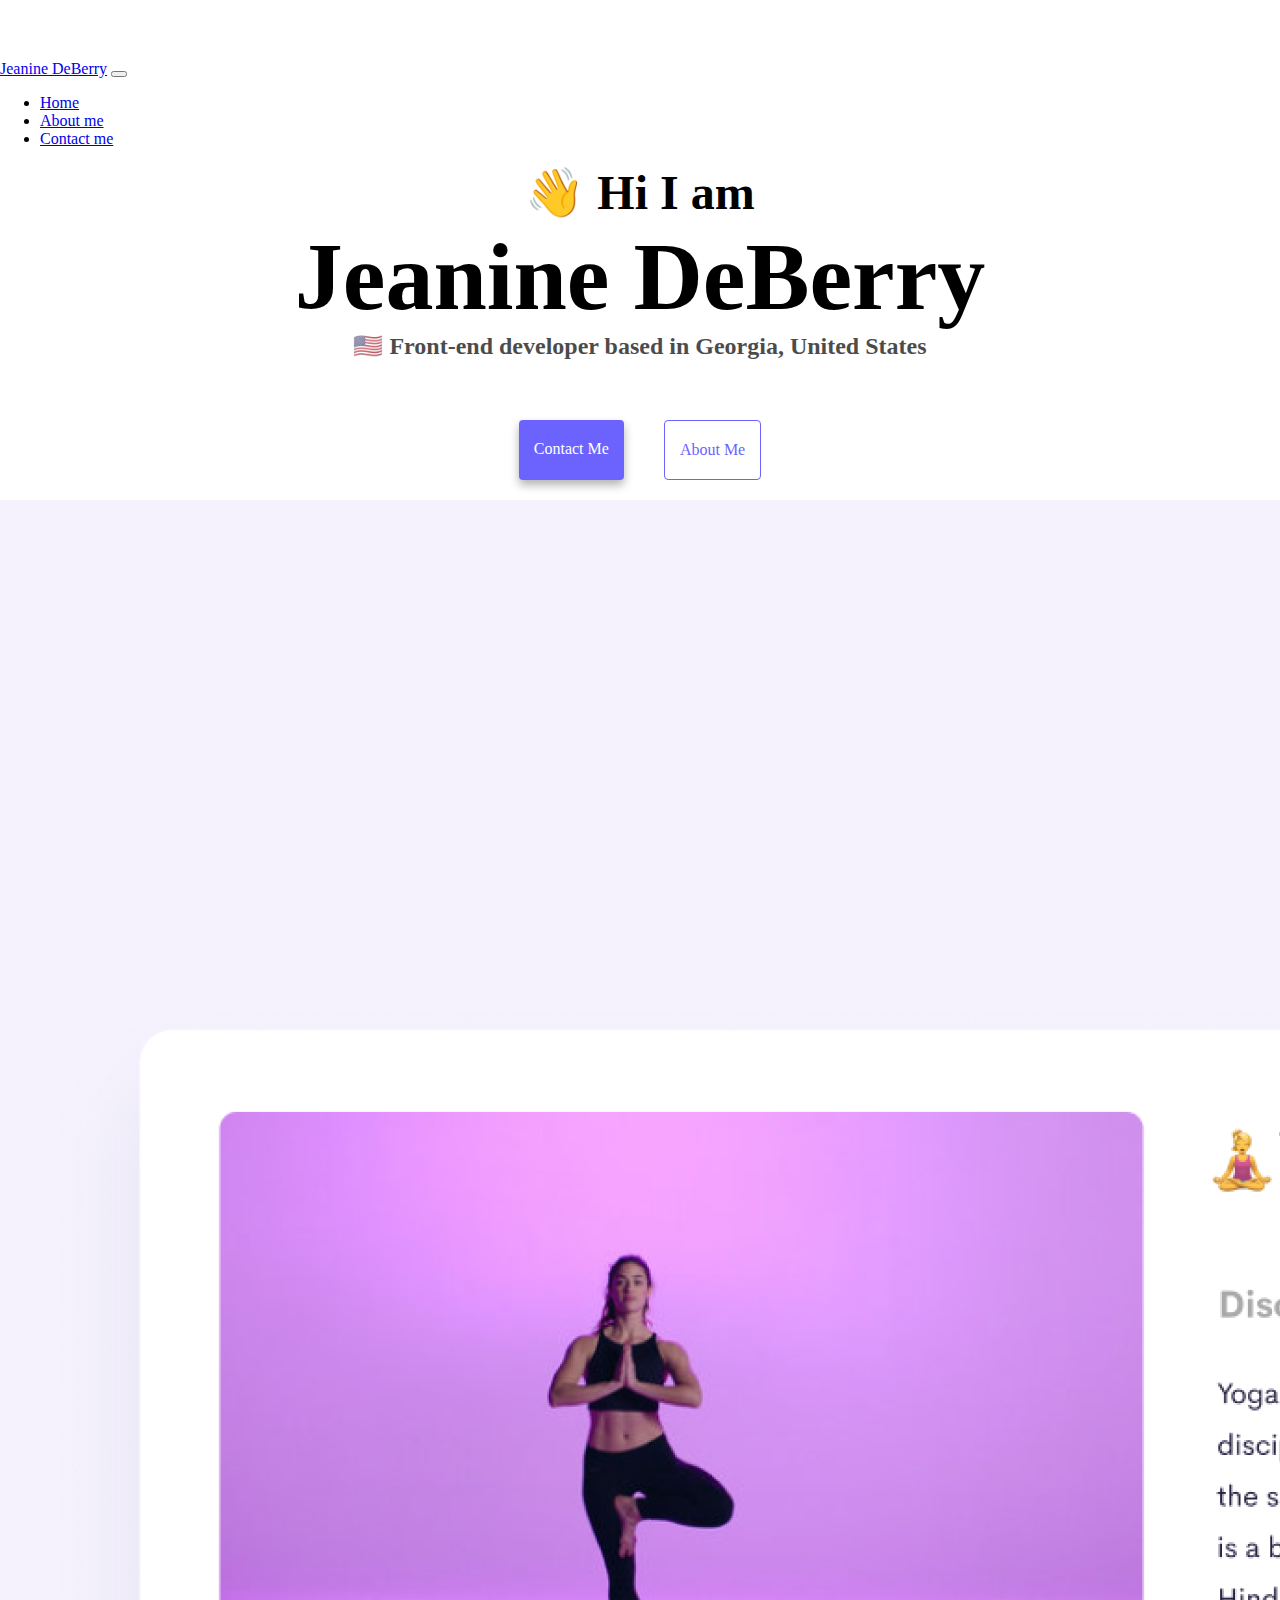
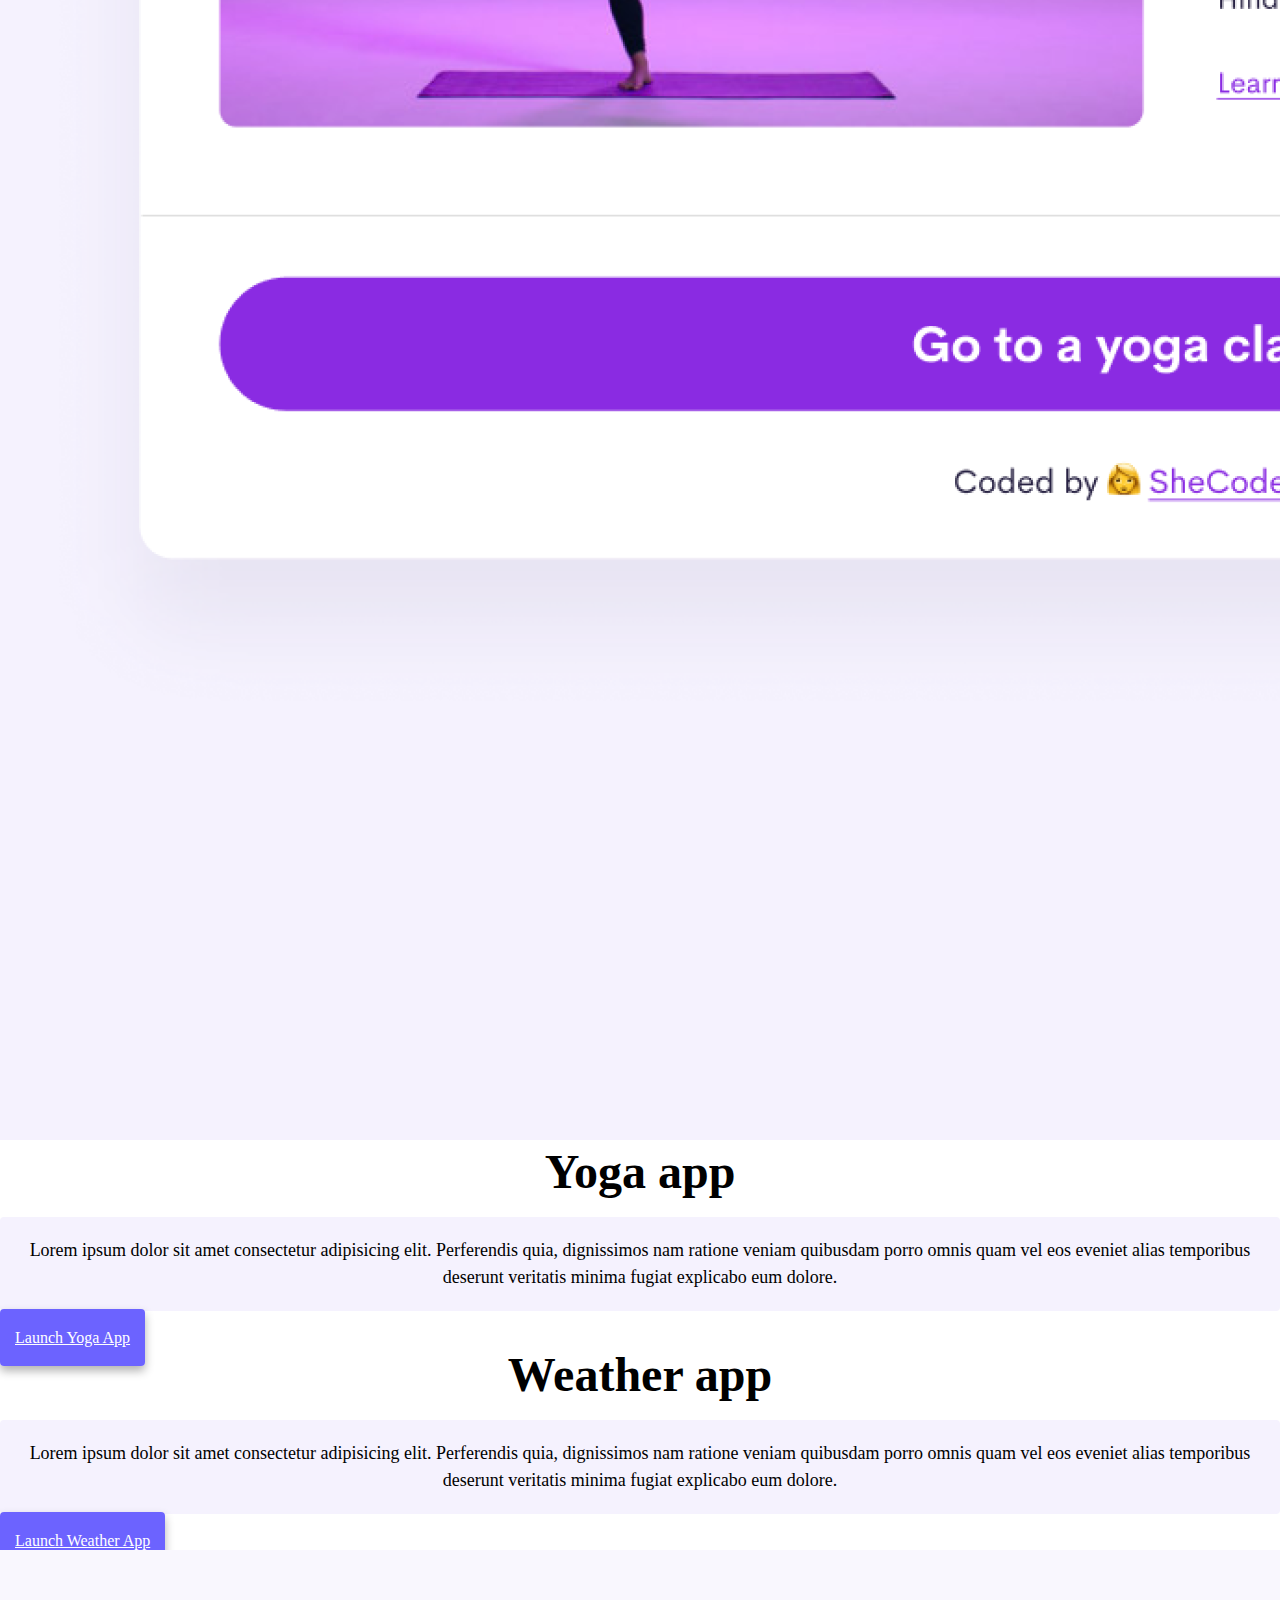
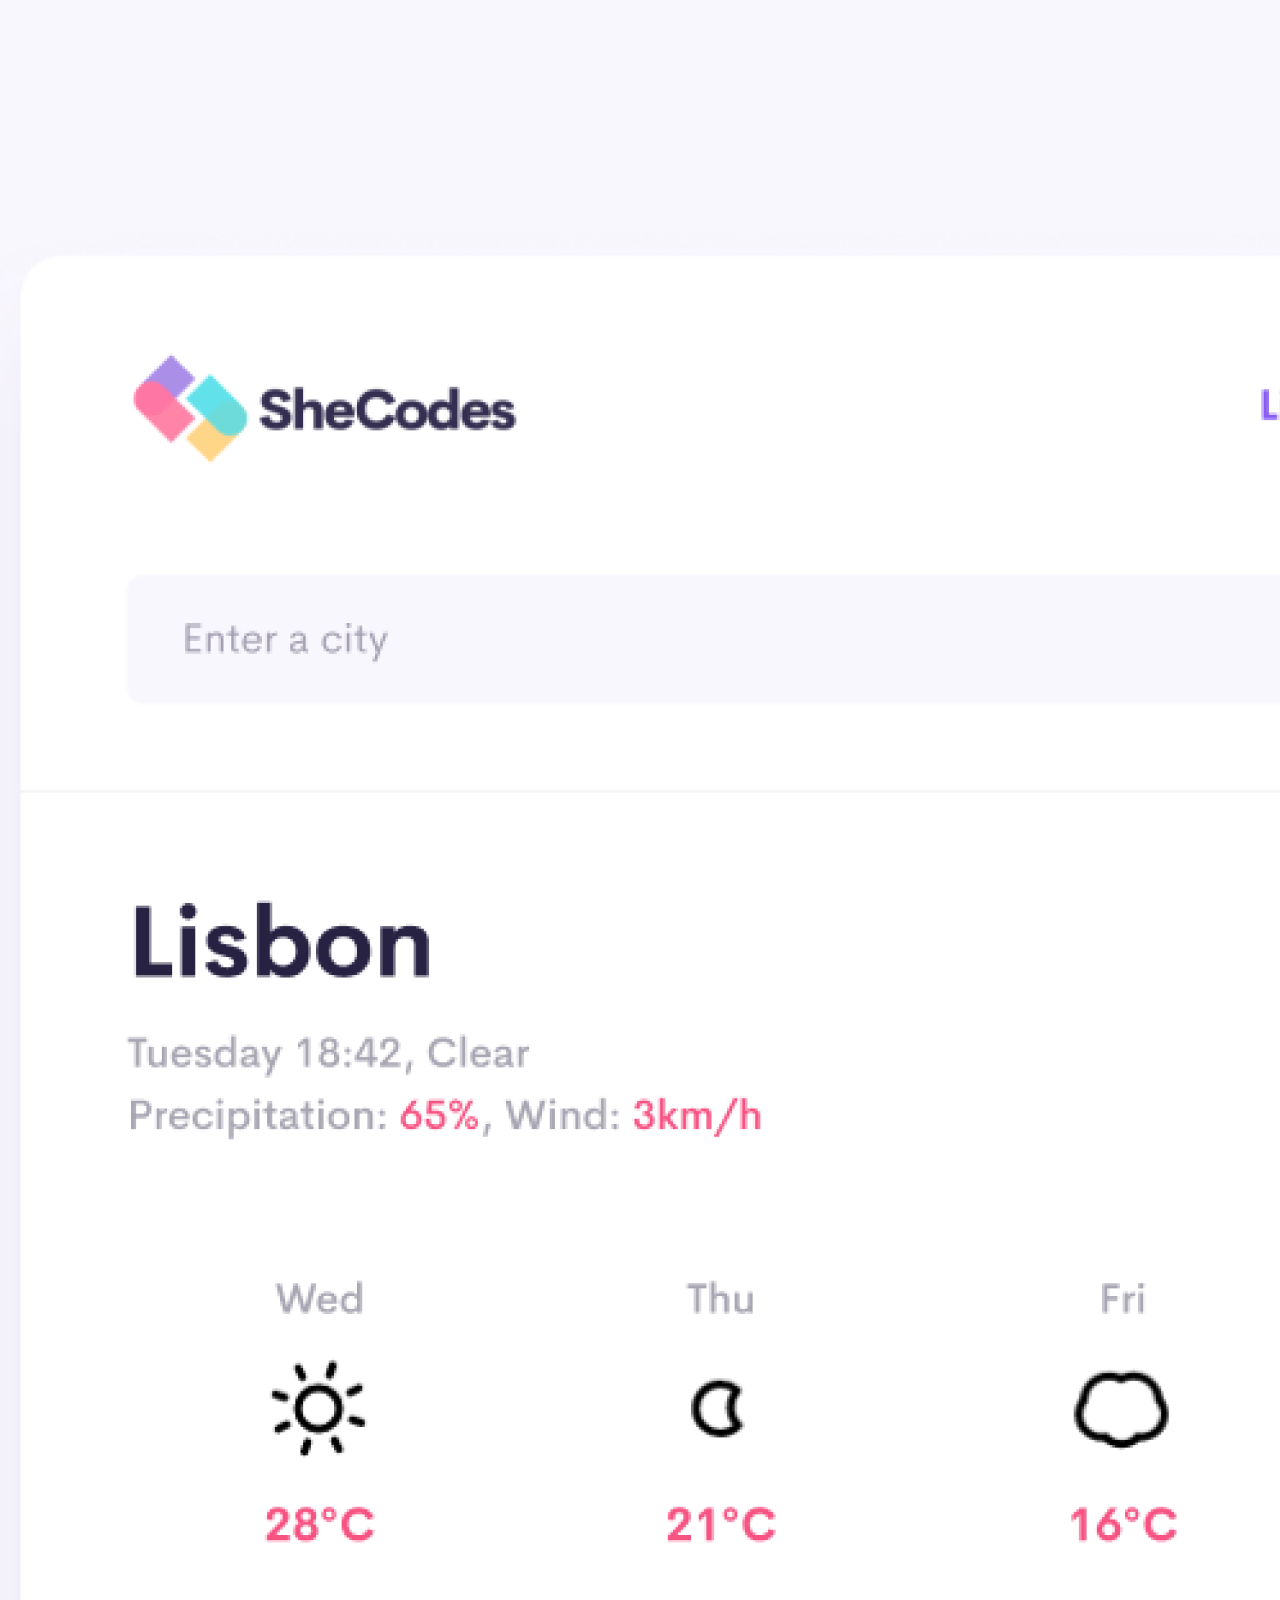
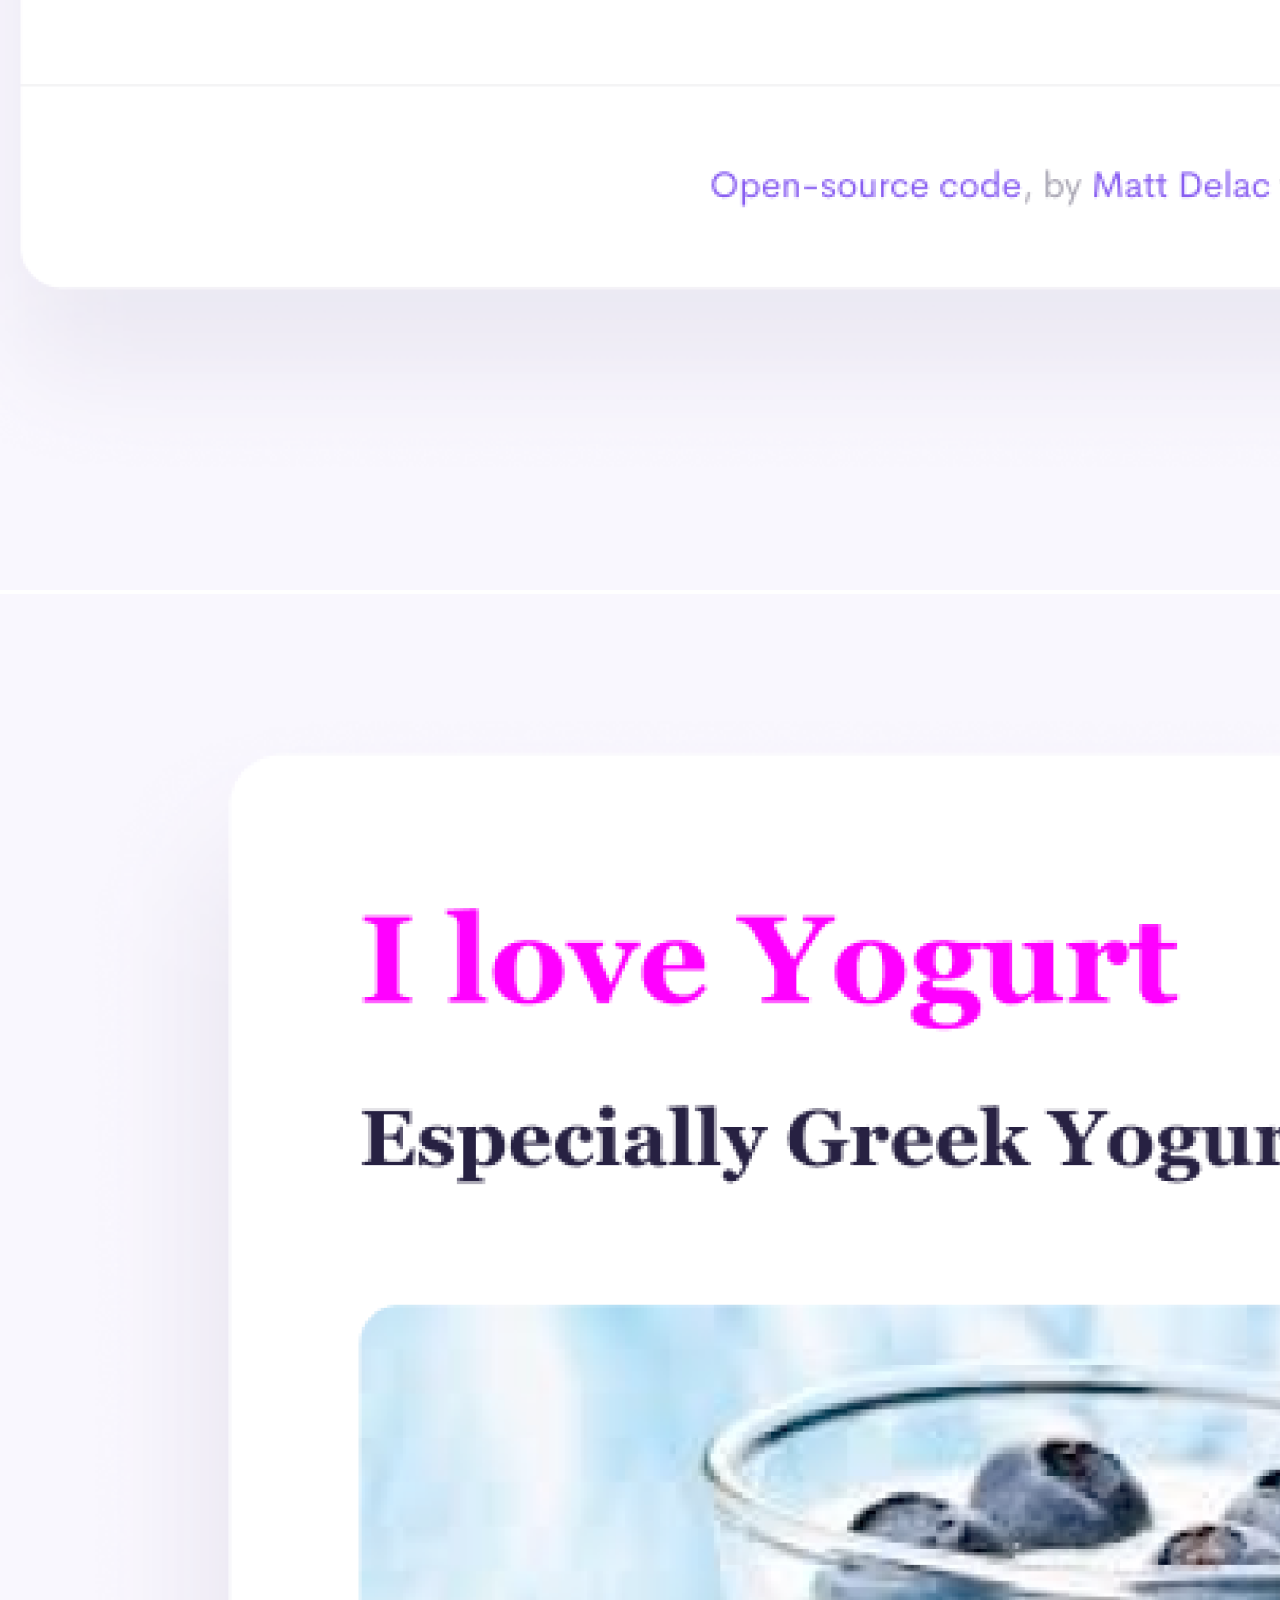
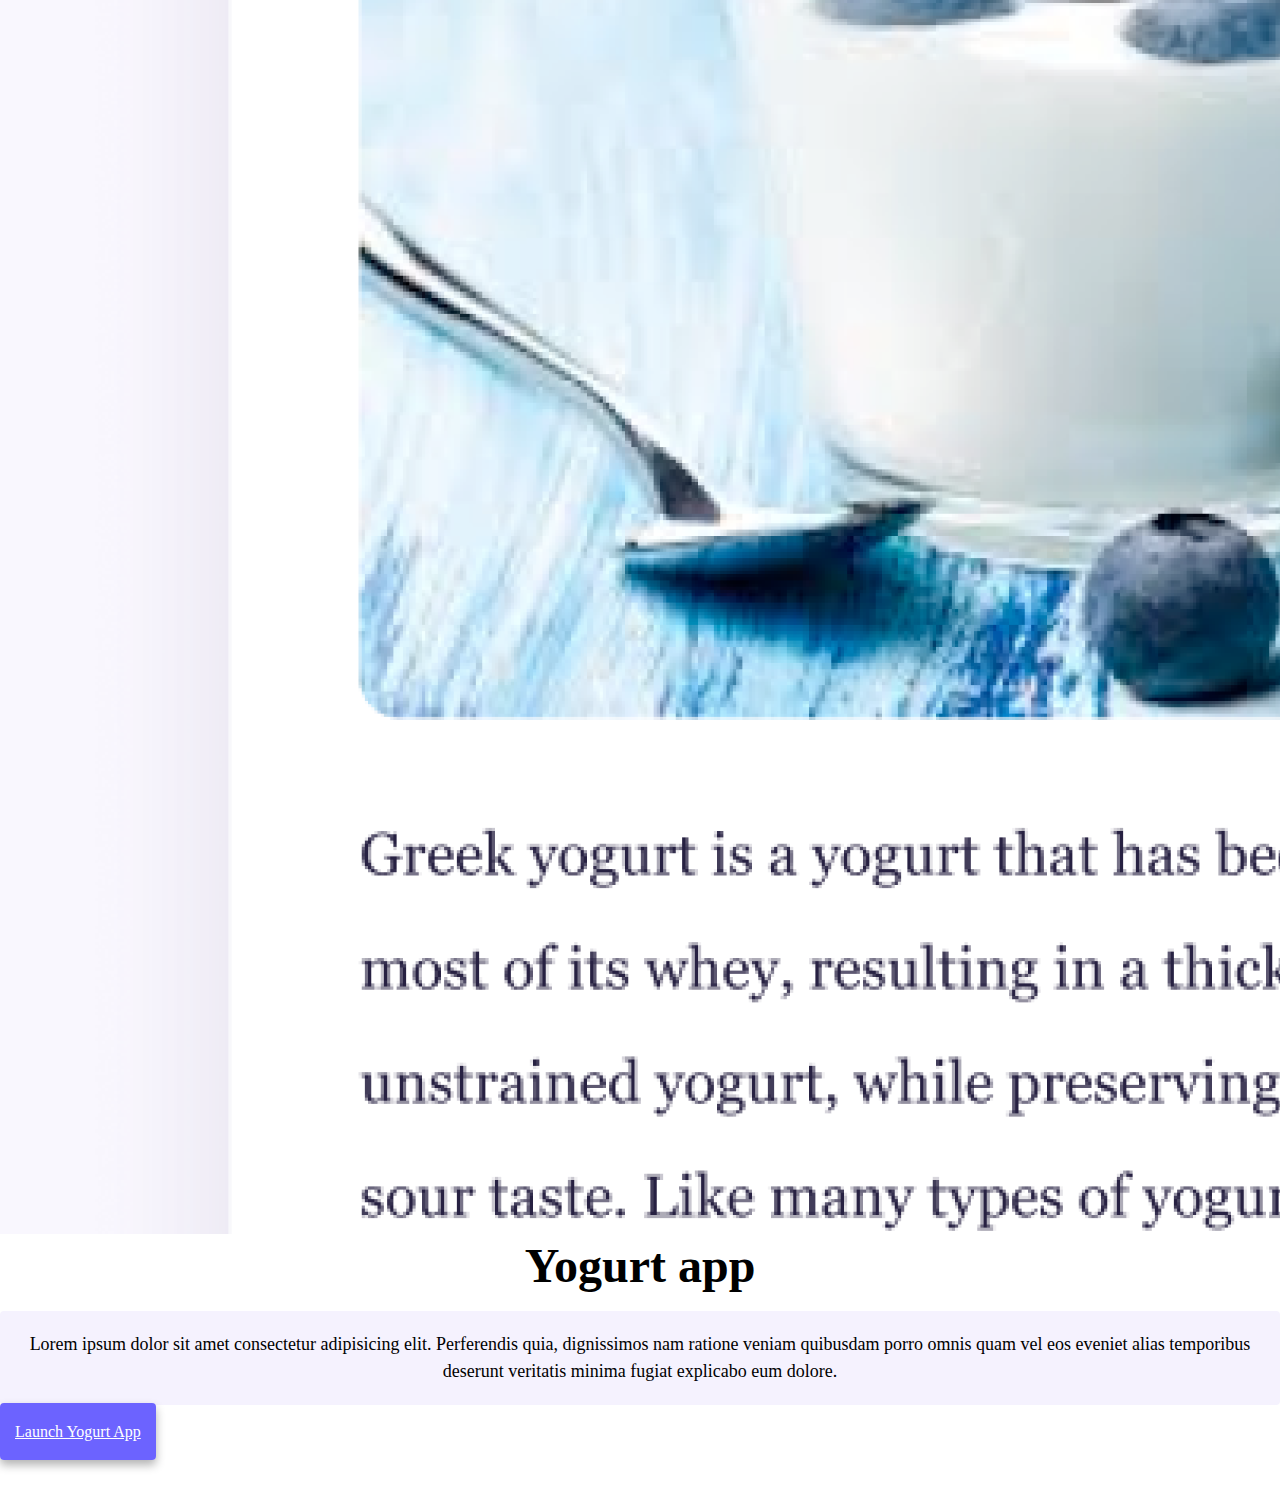
<file: index.html>
<!DOCTYPE html>
<html lang="en">
  <head>
    <script
      type="text/javascript"
      src="https://codesandbox.io/public/sse-hooks/sse-hooks.e15ace8ccace5398a721ffec81f121de.js"
    ></script>
    <script
      type="text/javascript"
      src="https://codesandbox.io/static/js/banner.d9cb10a38.js"
    ></script>
    <meta charset="UTF-8" />
    <meta
      name="description"
      content="Homepage for Jeanine DeBerry Front-end developer based in Georgia, United States"
    />
    <meta http-equiv="X-UA-Compatible" content="IE=edge" />
    <meta name="viewport" content="width=device-width, initial-scale=1.0" />
    <title>Jeanine DeBerry - Front-end Developer</title>
    <link
      href="https://cdn.jsdelivr.net/npm/bootstrap@5.0.0-beta2/dist/css/bootstrap.min.css"
      rel="stylesheet"
      integrity="sha384-BmbxuPwQa2lc/FVzBcNJ7UAyJxM6wuqIj61tLrc4wSX0szH/Ev+nYRRuWlolflfl"
      crossorigin="anonymous"
    />
    <script
      src="https://cdn.jsdelivr.net/npm/bootstrap@5.0.0-beta2/dist/js/bootstrap.bundle.min.js"
      integrity="sha384-b5kHyXgcpbZJO/tY9Ul7kGkf1S0CWuKcCD38l8YkeH8z8QjE0GmW1gYU5S9FOnJ0"
      crossorigin="anonymous"
    ></script>
    <link rel="stylesheet" href="style.css" />
    <style type="text/css" id="country-flag-fixer-ext-head">
      @font-face {
        font-family: "Twemoji Country Flags";
        font-style: normal;
        src: url("chrome-extension://jhcpefjbhmbkgjgipkhndplfbhdecijh/assets/TwemojiCountryFlags.woff2")
          format("woff2");
        unicode-range: U+1F1E6-1F1FF, U+1F3F4, U+E0062-E0063, U+E0065, U+E0067,
          U+E006C, U+E006E, U+E0073-E0074, U+E0077, U+E007F;
      }

      @font-face {
        font-family: "Twemoji Country Flags";
        font-style: italic; /* Defined to prevent italic styled flags */
        src: url("chrome-extension://jhcpefjbhmbkgjgipkhndplfbhdecijh/assets/TwemojiCountryFlags.woff2")
          format("woff2");
        unicode-range: U+1F1E6-1F1FF, U+1F3F4, U+E0062-E0063, U+E0065, U+E0067,
          U+E006C, U+E006E, U+E0073-E0074, U+E0077, U+E007F;
      }
    </style>
    <style type="text/css" id="country-flag-fixer-ext">
      body {
        font-family: "Twemoji Country Flags", var(--bs-font-sans-serif) !important;
      }
      code,
      kbd,
      pre,
      samp {
        font-family: "Twemoji Country Flags", var(--bs-font-monospace) !important;
      }
      .tooltip {
        font-family: "Twemoji Country Flags", var(--bs-font-sans-serif) !important;
      }
      .popover {
        font-family: "Twemoji Country Flags", var(--bs-font-sans-serif) !important;
      }
      .font-monospace {
        font-family: "Twemoji Country Flags", var(--bs-font-monospace) !important;
      }
    </style>
  </head>
  <body>
    <nav class="navbar navbar-expand-lg navbar-light bg-light fixed-top">
      <div class="container">
        <a class="navbar-brand" href="index.html">Jeanine DeBerry</a>
        <button
          class="navbar-toggler"
          type="button"
          data-bs-toggle="collapse"
          data-bs-target="#navbarNav"
          aria-controls="navbarNav"
          aria-expanded="false"
          aria-label="Toggle navigation"
        >
          <span class="navbar-toggler-icon"></span>
        </button>
        <div class="collapse navbar-collapse" id="navbarNav">
          <ul class="navbar-nav">
            <li class="nav-item">
              <a class="nav-link active" aria-current="page" href="index.html"
                >Home</a
              >
            </li>
            <li class="nav-item">
              <a class="nav-link" href="about.html">About me</a>
            </li>
            <li class="nav-item">
              <a class="nav-link" href="about.html#contact">Contact me</a>
            </li>
          </ul>
        </div>
      </div>
    </nav>
    <h2>👋 Hi I am</h2>
    <h1>Jeanine DeBerry</h1>
    <h3>🇺🇸 Front-end developer based in Georgia, United States</h3>
    <div class="navigation-links">
      <a
        href="about.html#contact"
        title="contact-me link on homepage"
        class="contact-link"
        >Contact me</a
      >
      <a href="about.html" title="about-me link on homepage" class="about-link"
        >About me</a
      >
    </div>
    <div class="container">
      <div class="row">
        <div class="col-md-6">
          <img
            src="images/yoga.png"
            alt="Jeanine DeBerry Yoga image"
            class="img-fluid rounded"
          />
        </div>
        <div class="col-md-6">
          <h2 class="mb-3">Yoga app</h2>
          <p>
            Lorem ipsum dolor sit amet consectetur adipisicing elit. Perferendis
            quia, dignissimos nam ratione veniam quibusdam porro omnis quam vel
            eos eveniet alias temporibus deserunt veritatis minima fugiat
            explicabo eum dolore.
          </p>
          <div class="mt-5">
            <a href="#" class="primary-link">Launch Yoga App</a>
          </div>
        </div>
      </div>
      <div class="row mt-5">
        <div class="col-md-6">
          <h2 class="mb-3">Weather app</h2>
          <p>
            Lorem ipsum dolor sit amet consectetur adipisicing elit. Perferendis
            quia, dignissimos nam ratione veniam quibusdam porro omnis quam vel
            eos eveniet alias temporibus deserunt veritatis minima fugiat
            explicabo eum dolore.
          </p>
          <div class="mb-5 mt-5">
            <a href="#" class="primary-link">Launch Weather App</a>
          </div>
        </div>
        <div class="col-md-6">
          <img
            src="images/weather.png"
            alt="Jeanine DeBerry Weather image"
            class="img-fluid rounded"
          />
        </div>
      </div>
      <div class="row mt-5">
        <div class="col-md-6">
          <img
            src="images/yogurt.png"
            alt="Jeanine DeBerry Yogurt image"
            class="img-fluid rounded"
          />
        </div>
        <div class="col-md-6">
          <h2 class="mb-3">Yogurt app</h2>
          <p>
            Lorem ipsum dolor sit amet consectetur adipisicing elit. Perferendis
            quia, dignissimos nam ratione veniam quibusdam porro omnis quam vel
            eos eveniet alias temporibus deserunt veritatis minima fugiat
            explicabo eum dolore.
          </p>
          <div class="mt-5">
            <a href="#" class="primary-link">Launch Yogurt App</a>
          </div>
        </div>
      </div>
    </div>
  </body>
</html>
</file>
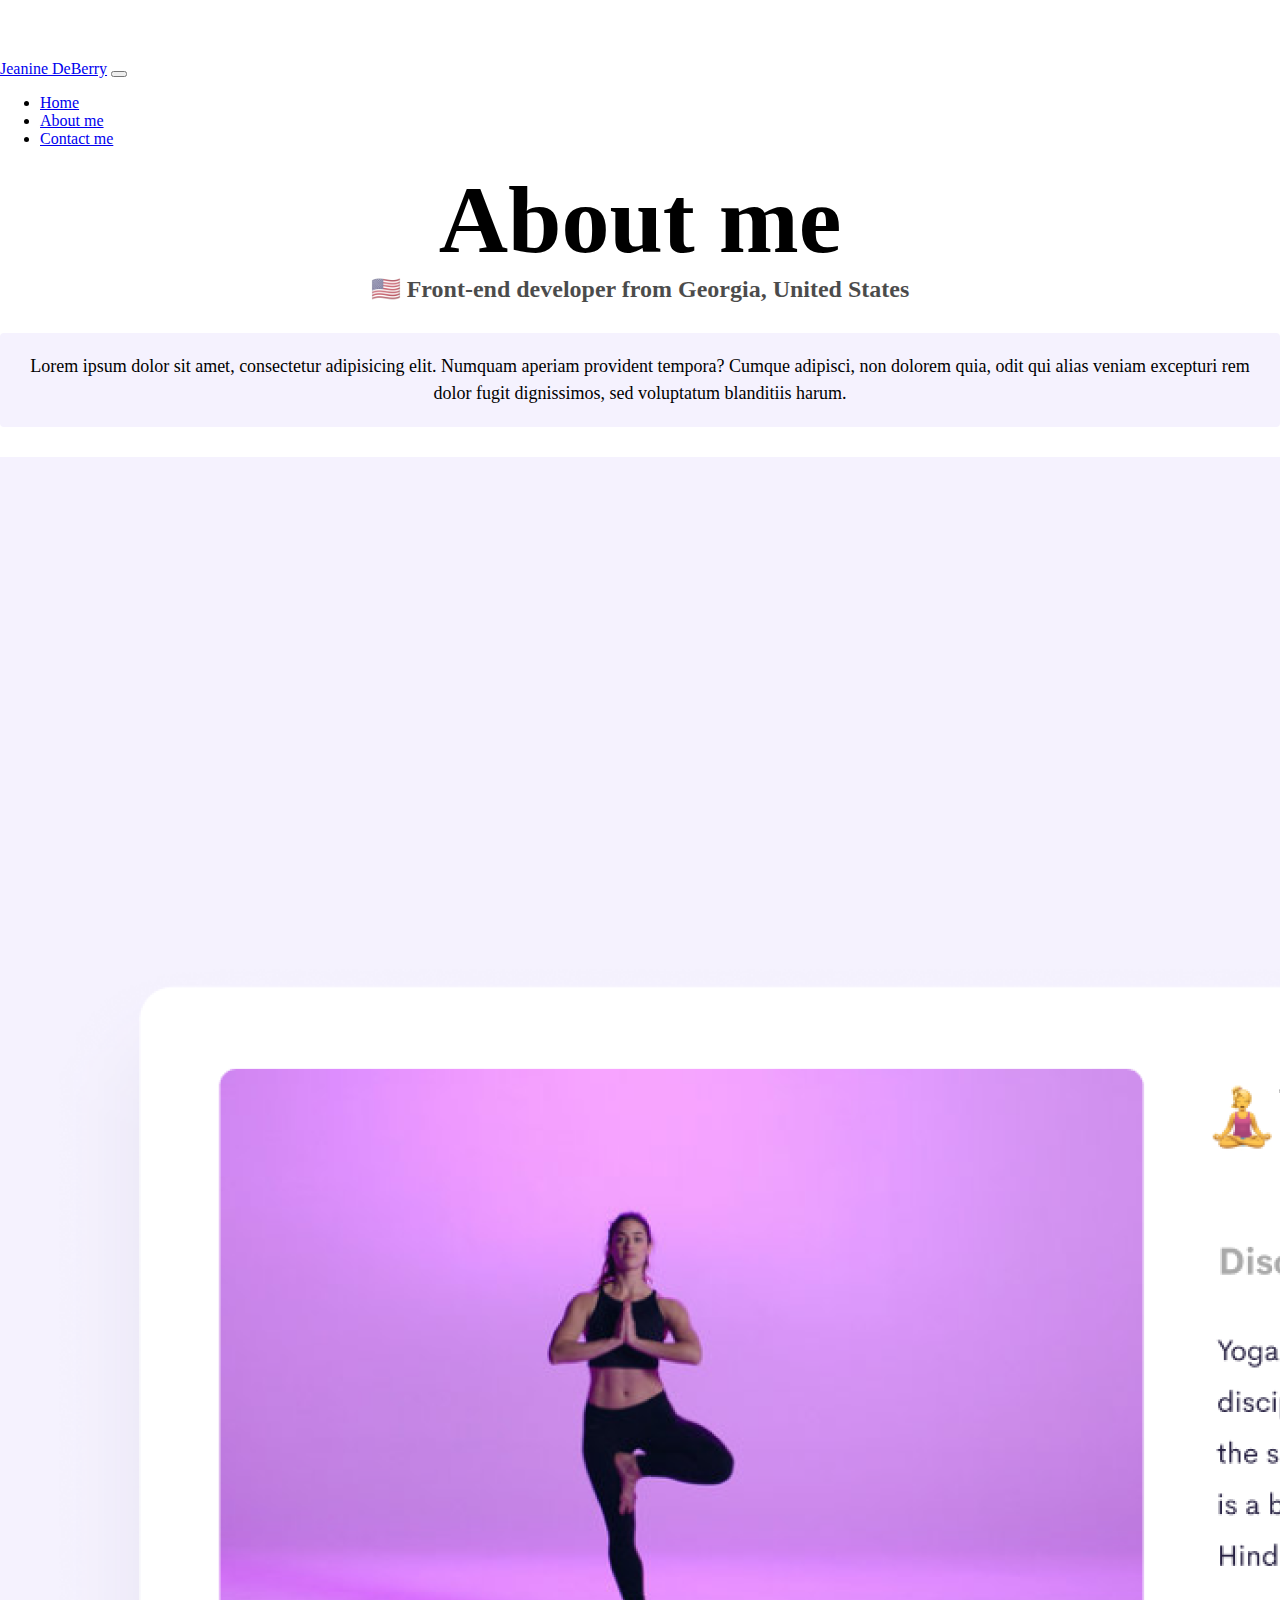
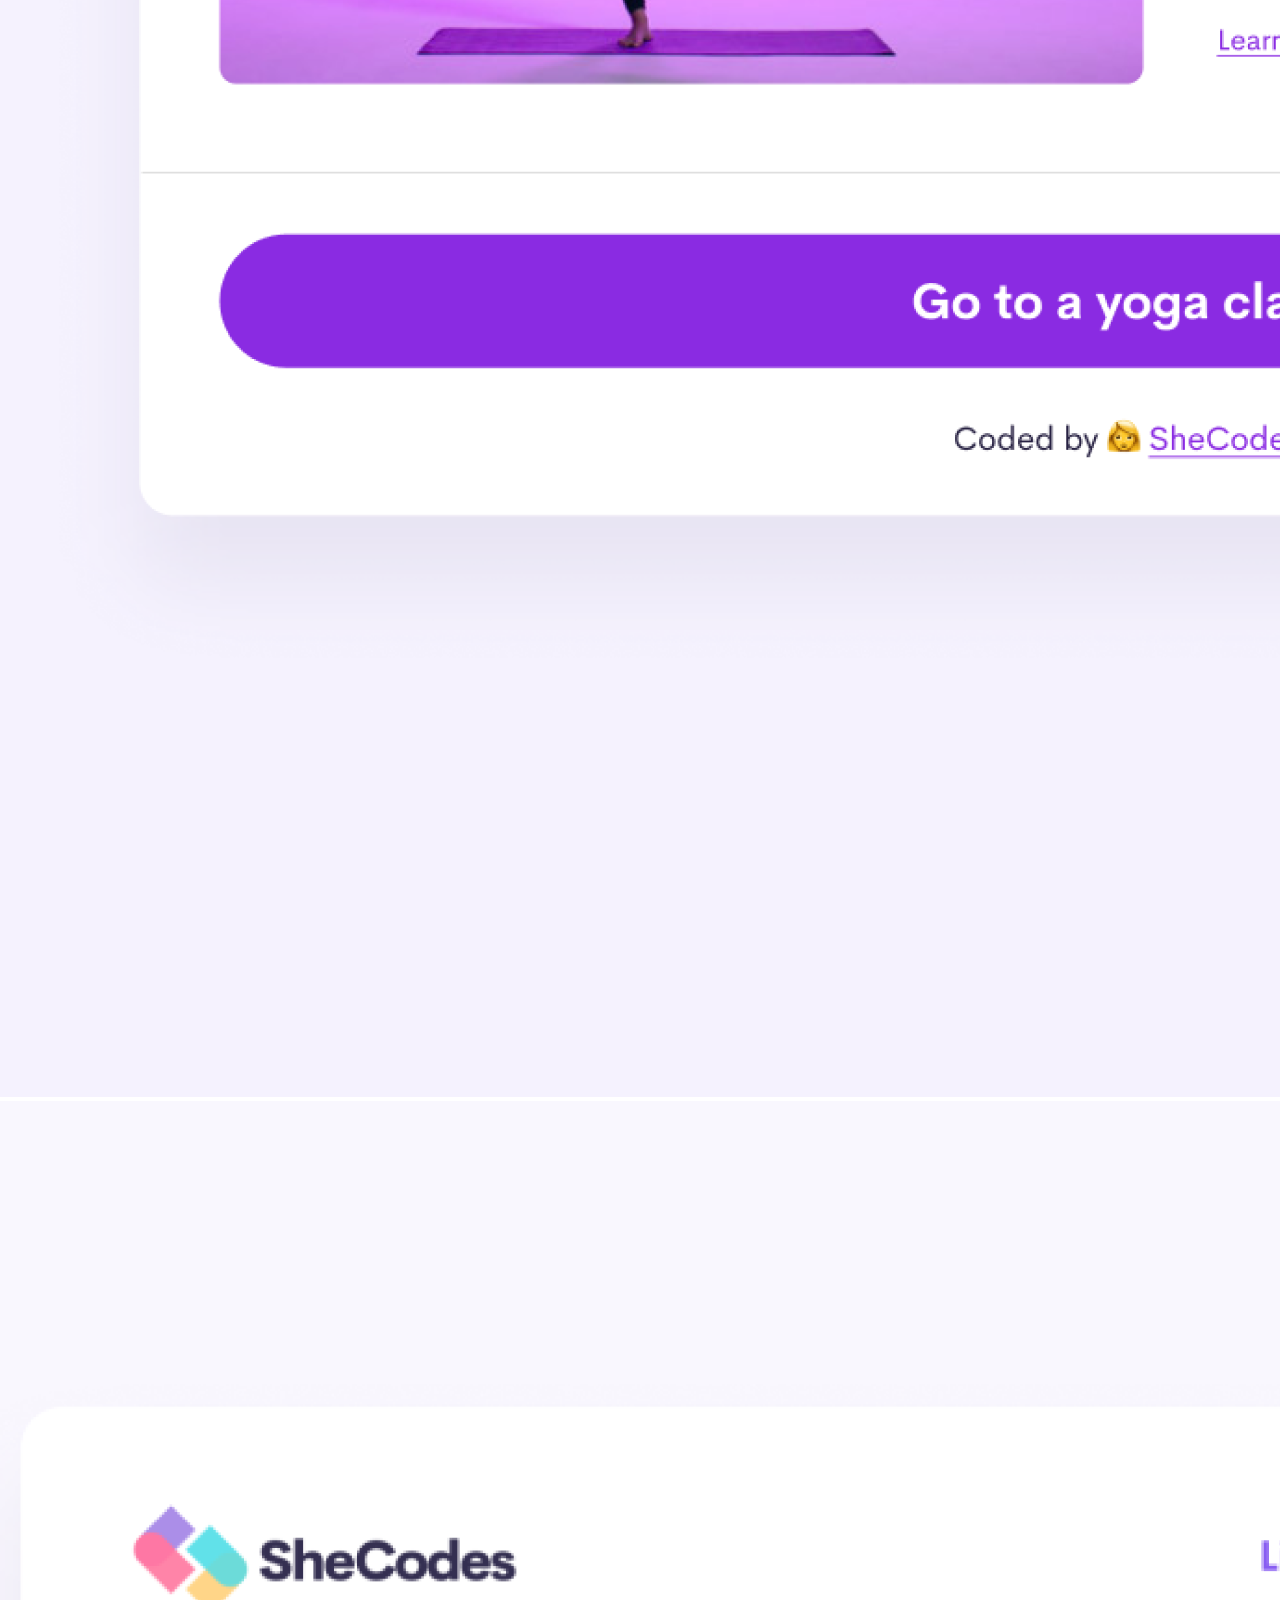
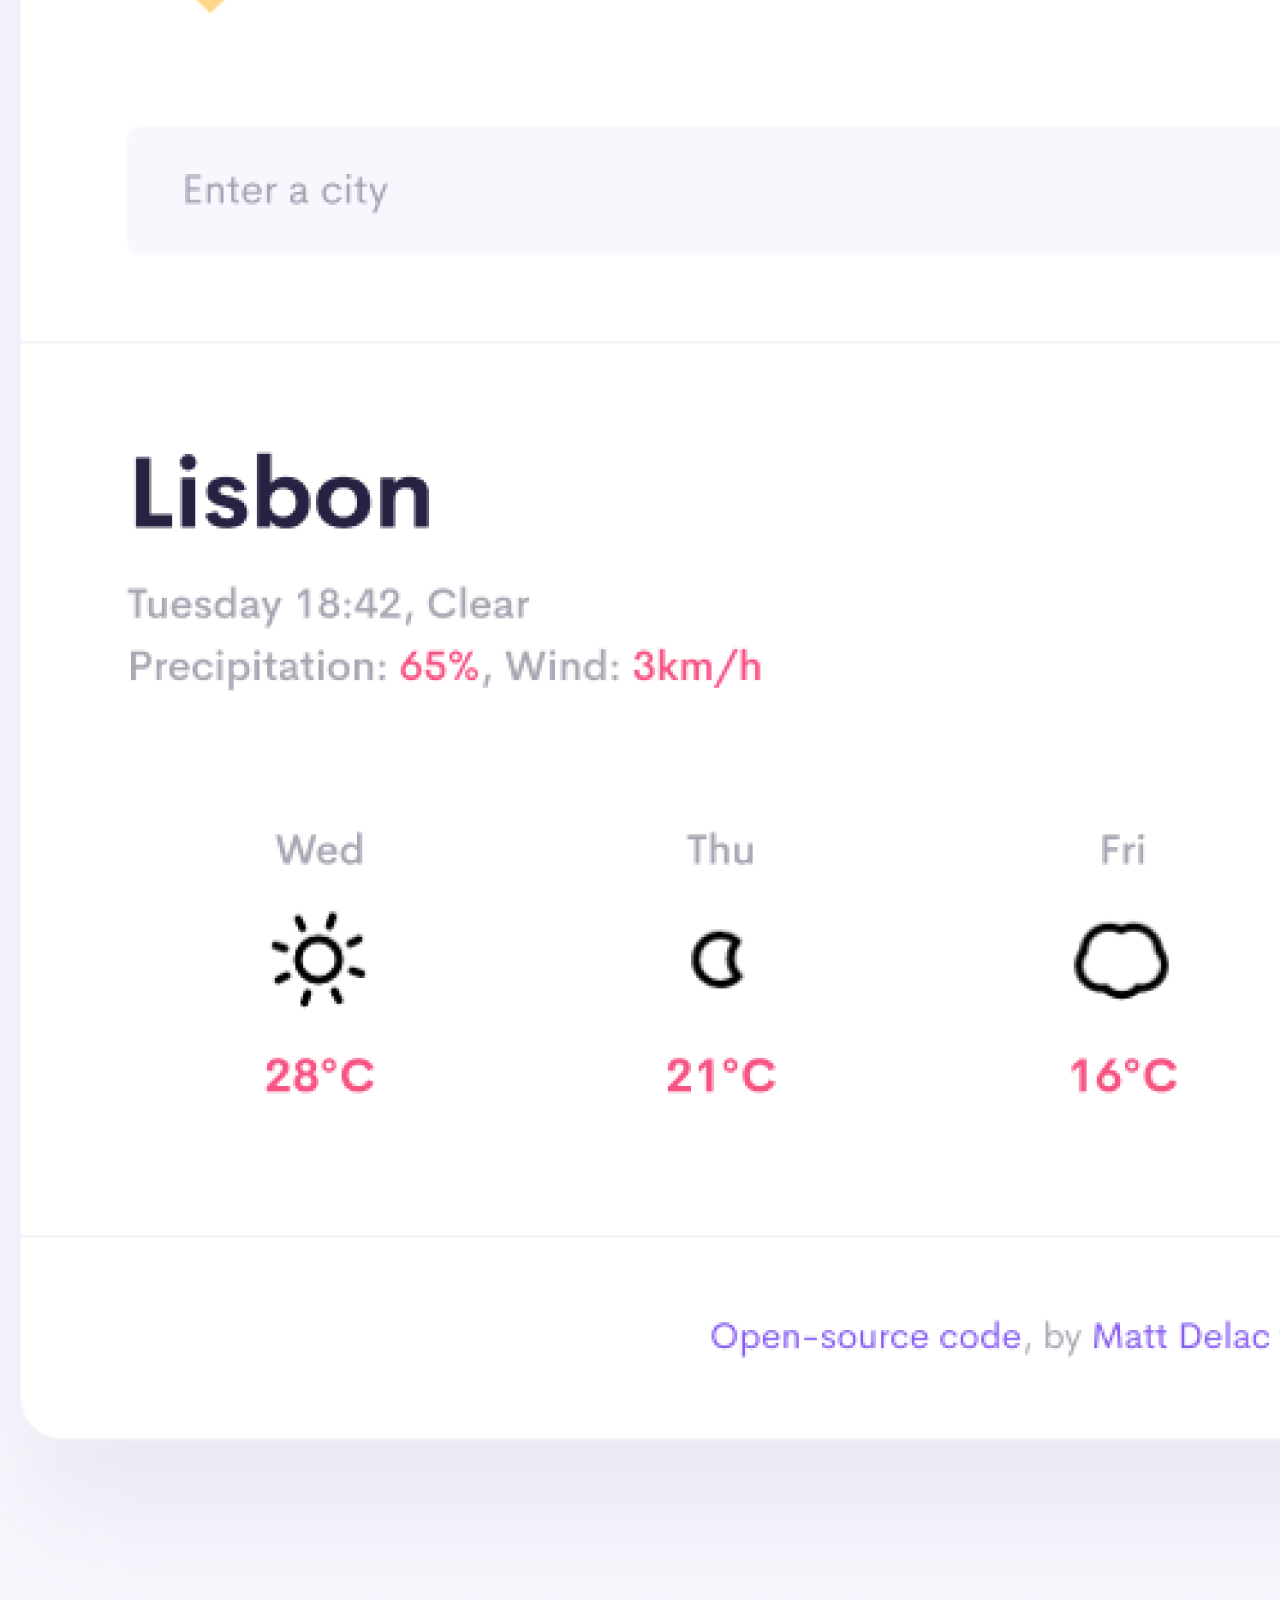
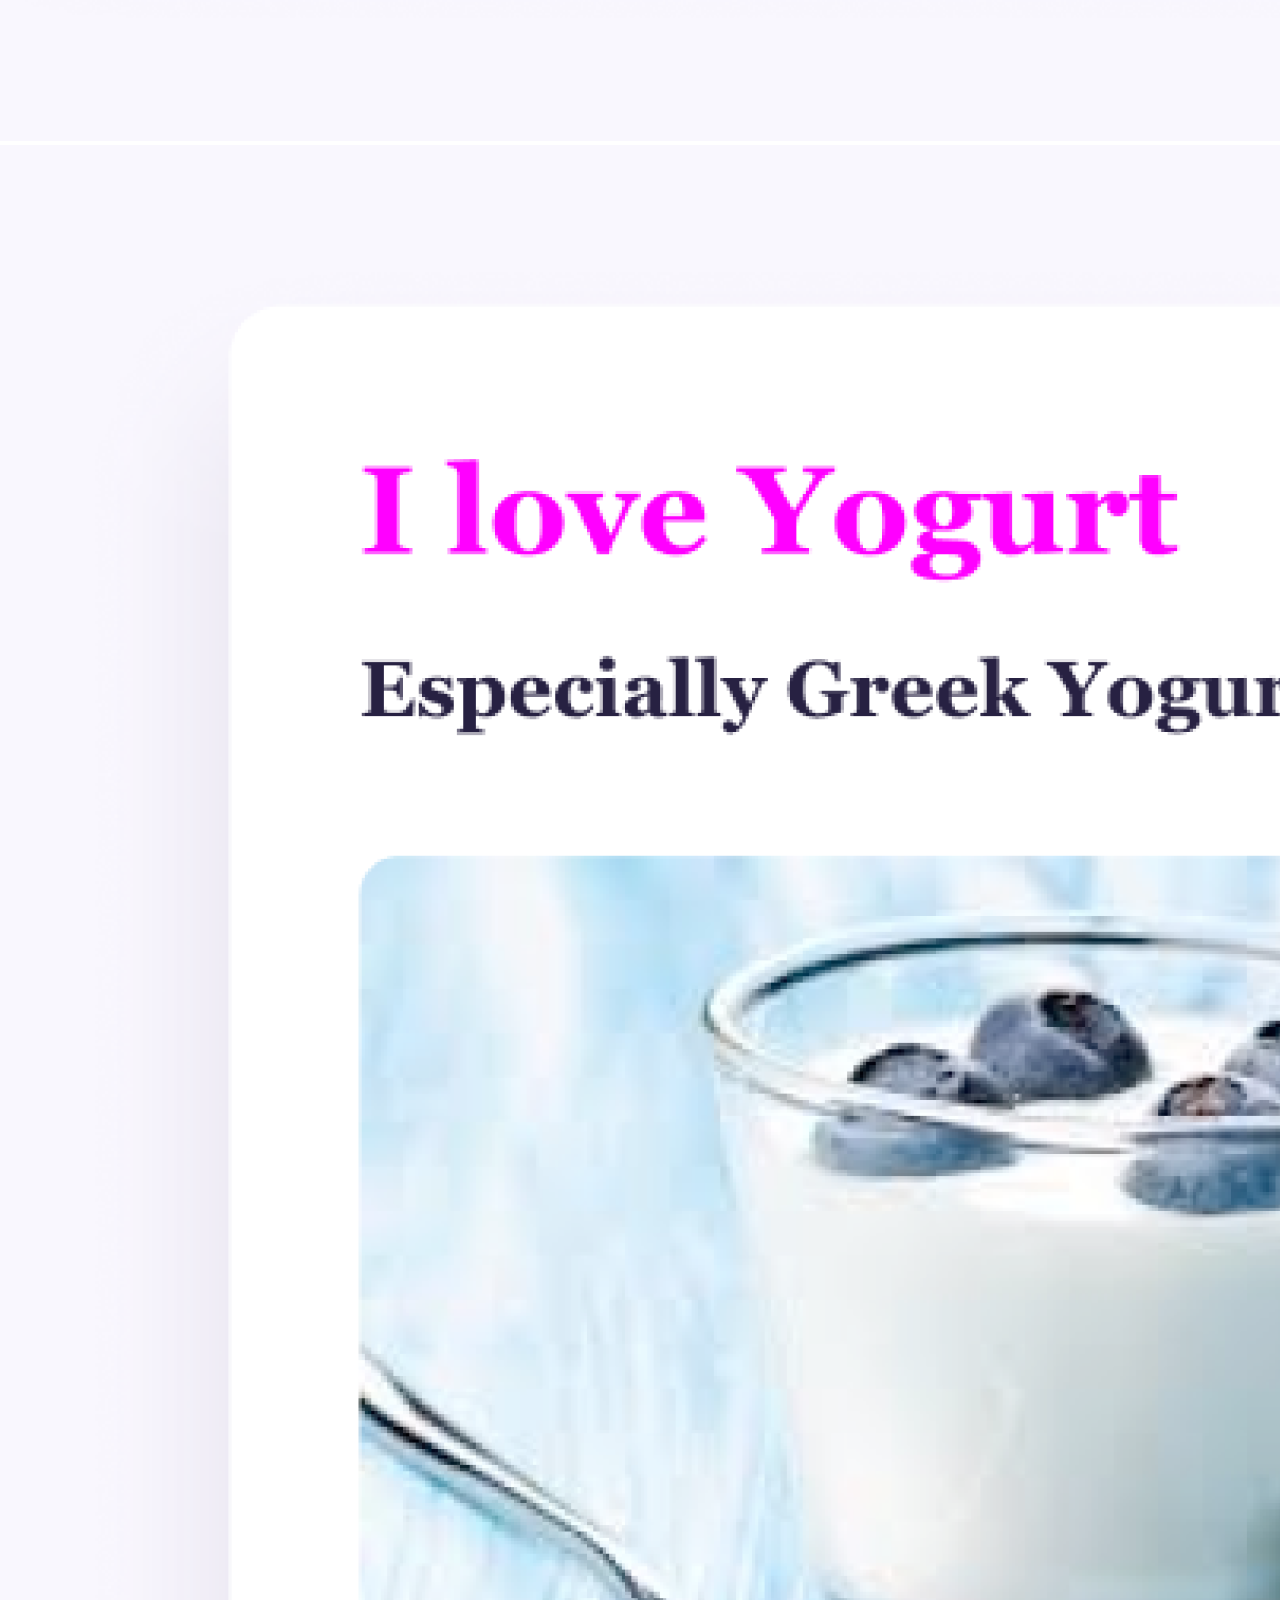
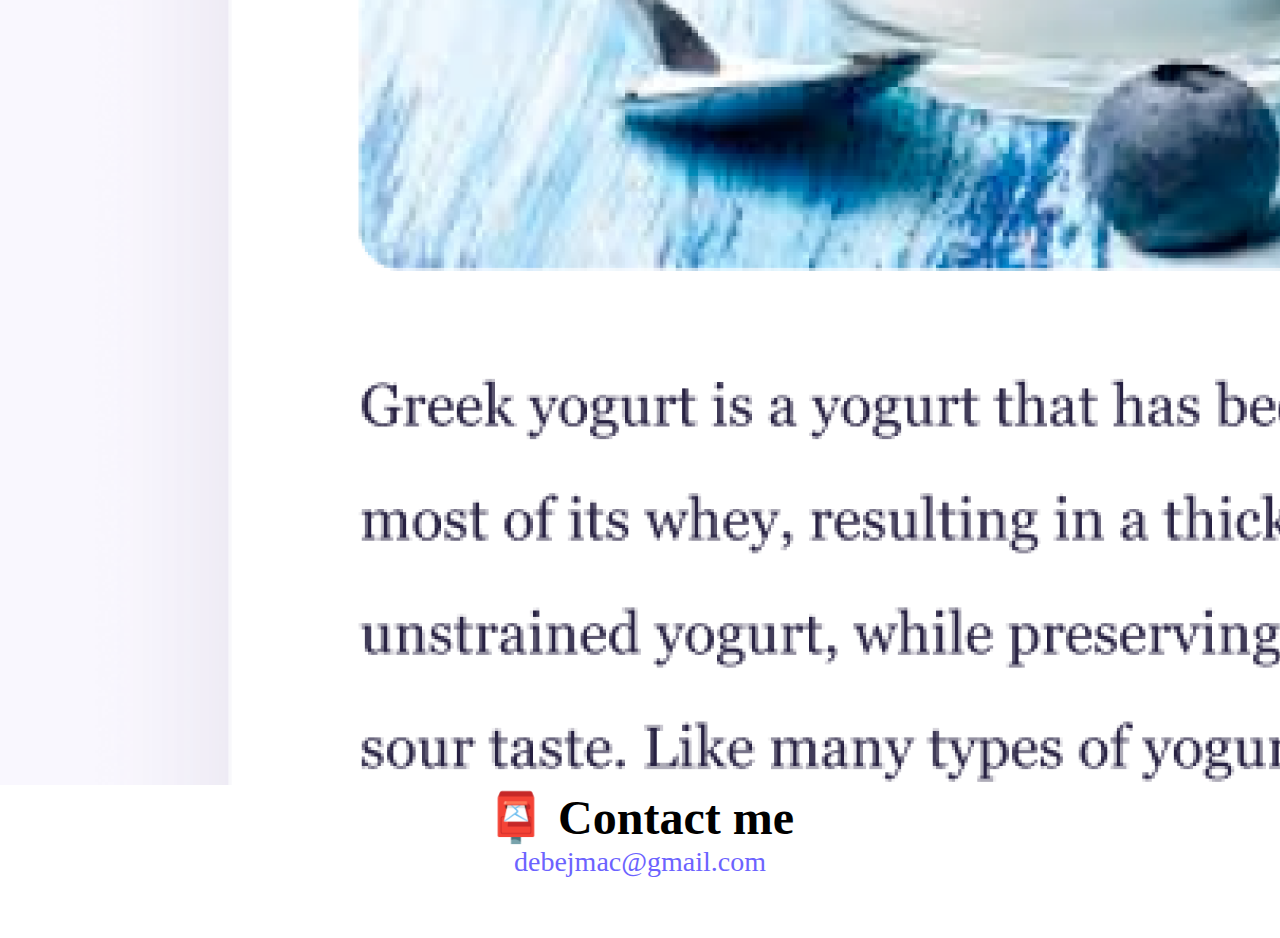
<file: about.html>
<!DOCTYPE html>
<html lang="en">
  <head>
    <script
      type="text/javascript"
      src="https://codesandbox.io/public/sse-hooks/sse-hooks.e15ace8ccace5398a721ffec81f121de.js"
    ></script>
    <script
      type="text/javascript"
      src="https://codesandbox.io/static/js/banner.d9cb10a38.js"
    ></script>
    <meta charset="UTF-8" />
    <meta
      name="description"
      content="About me page for Jeanine DeBerry Front-end developer based in Georgia, United States"
    />
    <meta http-equiv="X-UA-Compatible" content="IE=edge" />
    <meta name="viewport" content="width=device-width, initial-scale=1.0" />
    <link
      href="https://cdn.jsdelivr.net/npm/bootstrap@5.0.0-beta2/dist/css/bootstrap.min.css"
      rel="stylesheet"
      integrity="sha384-BmbxuPwQa2lc/FVzBcNJ7UAyJxM6wuqIj61tLrc4wSX0szH/Ev+nYRRuWlolflfl"
      crossorigin="anonymous"
    />
    <script
      src="https://cdn.jsdelivr.net/npm/bootstrap@5.0.0-beta2/dist/js/bootstrap.bundle.min.js"
      integrity="sha384-b5kHyXgcpbZJO/tY9Ul7kGkf1S0CWuKcCD38l8YkeH8z8QjE0GmW1gYU5S9FOnJ0"
      crossorigin="anonymous"
    ></script>
    <link rel="stylesheet" href="style.css" />
    <title>About page Jeanine DeBerry</title>
    <style type="text/css" id="country-flag-fixer-ext-head">
      @font-face {
        font-family: "Twemoji Country Flags";
        font-style: normal;
        src: url("chrome-extension://jhcpefjbhmbkgjgipkhndplfbhdecijh/assets/TwemojiCountryFlags.woff2")
          format("woff2");
        unicode-range: U+1F1E6-1F1FF, U+1F3F4, U+E0062-E0063, U+E0065, U+E0067,
          U+E006C, U+E006E, U+E0073-E0074, U+E0077, U+E007F;
      }

      @font-face {
        font-family: "Twemoji Country Flags";
        font-style: italic; /* Defined to prevent italic styled flags */
        src: url("chrome-extension://jhcpefjbhmbkgjgipkhndplfbhdecijh/assets/TwemojiCountryFlags.woff2")
          format("woff2");
        unicode-range: U+1F1E6-1F1FF, U+1F3F4, U+E0062-E0063, U+E0065, U+E0067,
          U+E006C, U+E006E, U+E0073-E0074, U+E0077, U+E007F;
      }
    </style>
    <style type="text/css" id="country-flag-fixer-ext">
      body {
        font-family: "Twemoji Country Flags", var(--bs-font-sans-serif) !important;
      }
      code,
      kbd,
      pre,
      samp {
        font-family: "Twemoji Country Flags", var(--bs-font-monospace) !important;
      }
      .tooltip {
        font-family: "Twemoji Country Flags", var(--bs-font-sans-serif) !important;
      }
      .popover {
        font-family: "Twemoji Country Flags", var(--bs-font-sans-serif) !important;
      }
      .font-monospace {
        font-family: "Twemoji Country Flags", var(--bs-font-monospace) !important;
      }
    </style>
  </head>
  <body>
    <nav class="navbar navbar-expand-lg navbar-light bg-light fixed-top">
      <div class="container">
        <a class="navbar-brand" href="index.html">Jeanine DeBerry</a>
        <button
          class="navbar-toggler collapsed"
          type="button"
          data-bs-toggle="collapse"
          data-bs-target="#navbarNav"
          aria-controls="navbarNav"
          aria-expanded="false"
          aria-label="Toggle navigation"
        >
          <span class="navbar-toggler-icon"></span>
        </button>
        <div class="navbar-collapse collapse" id="navbarNav" style="">
          <ul class="navbar-nav">
            <li class="nav-item">
              <a class="nav-link" aria-current="page" href="index.html">Home</a>
            </li>
            <li class="nav-item">
              <a class="nav-link active" href="about.html">About me</a>
            </li>
            <li class="nav-item">
              <a class="nav-link" href="about.html#contact">Contact me</a>
            </li>
          </ul>
        </div>
      </div>
    </nav>
    <h1>About me</h1>
    <h3>🇺🇸 Front-end developer from Georgia, United States</h3>
    <div class="about-paragraphs">
      <p>
        Lorem ipsum dolor sit amet, consectetur adipisicing elit. Numquam
        aperiam provident tempora? Cumque adipisci, non dolorem quia, odit qui
        alias veniam excepturi rem dolor fugit dignissimos, sed voluptatum
        blanditiis harum.
      </p>
    </div>
    <div class="container">
      <div class="row">
        <div class="col-sm-4">
          <img
            src="images/yoga.png"
            alt="mini size pic of yoga image"
            class="img-fluid p-2 shadow rounded"
          />
        </div>
        <div class="col-sm-4">
          <img
            src="images/weather.png"
            alt="mini size pic of weather image"
            class="img-fluid p-2 shadow rounded"
          />
        </div>
        <div class="col-sm-4">
          <img
            src="images/yogurt.png"
            alt="mini size pic of yogurt image"
            class="img-fluid p-2 shadow rounded"
          />
        </div>
      </div>
    </div>
    <div id="contact">
      <h2>📮 Contact me</h2>
      <a
        href="mailto:debejmac@gmail.com"
        title="email address for Jeanine DeBerry"
        class="email-link"
      >
        debejmac@gmail.com
      </a>
    </div>
  </body>
</html>
</file>
<file: style.css>
:root {
  --primary-color: #6c63ff;
  --secondary-color: #f5f2fe;
  --box-shadow: 0 5px 10px rgba(0, 0, 0, 0.3);
}

body {
  margin: 60px auto;
  max-width: 100%;
}

h1,
h2,
h3 {
  text-align: center;
  margin: 0;
}

h1 {
  font-size: 96px;
}

h2 {
  font-size: 48px;
}

h3 {
  font-size: 24px;
  opacity: 0.7;
}

p {
  background: var(--secondary-color);
  padding: 20px;
  border-radius: 4px;
  font-size: 18px;
  line-height: 1.5;
  text-align: center;
}

.navigation-links {
  display: flex;
  margin-top: 40px;
  justify-content: center;
}

.navigation-links a {
  margin: 20px;
  border-radius: 4px;
  padding: 20px 15px;
  text-decoration: none;
  text-transform: capitalize;
}

.contact-link {
  background: var(--primary-color);
  box-shadow: var(--box-shadow);
  color: white;
}

.about-link {
  color: var(--primary-color);
  border: 1px solid var(--primary-color);
}

.homepage-link {
  color: var(--primary-color);
  text-align: center;
  display: block;
}

.about-paragraphs {
  margin: 30px 0;
  width: 100%;
}

.about-paragraphs p {
  max-width: 100%;
  box-sizing: border-box;
}

.email-link {
  display: flex;
  justify-content: center;
  color: var(--primary-color);
  font-size: 28px;
  text-decoration: none;
}

.email-link:hover {
  text-decoration: underline;
}

.primary-link {
  text-decoration: nome;
  text-transform: capitalize;
  border-radius: 4px;
  padding: 20px 15px;
  background: var(--primary-color);
  color: white;
  box-shadow: var(--box-shadow);
}
</file>
